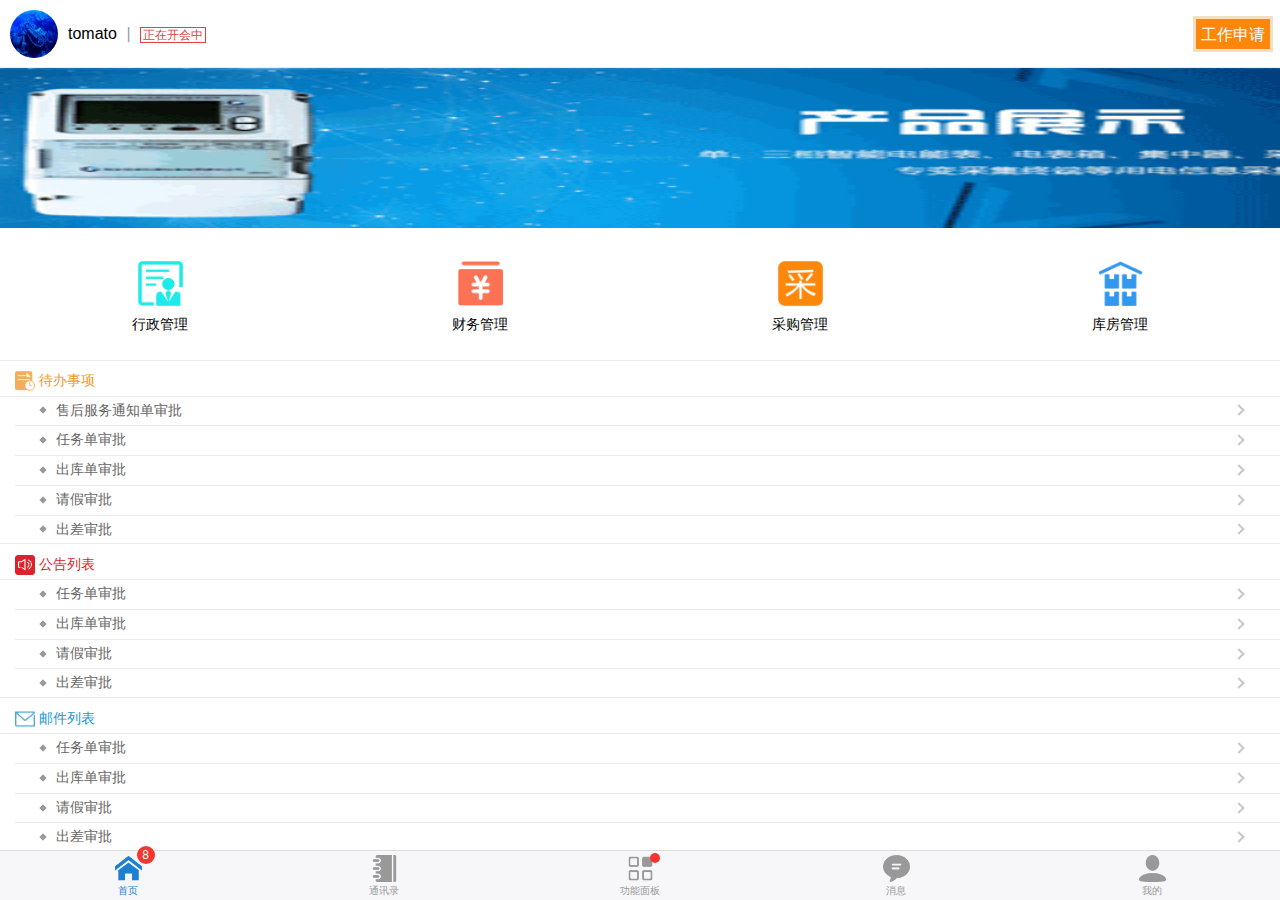
<file: index.html>
<!DOCTYPE html>
<html>
<head>
	<title></title>
  <meta charset="utf-8">
	<meta name="viewport" content="width=device-width,initial-scale=1,user-scalable=0">
	<link rel="stylesheet" type="text/css" href="css/weui.css">
	<link rel="stylesheet" type="text/css" href="css/jquery-weui.css">
  <link rel="stylesheet" type="text/css" href="css/index.css">

</head>
<body ontouchstart="">
     <div class="weui-tab">
     <!-- 首页开始 -->
        <div class="weui-tab__bd">
           <div id="tab1" class="weui-tab__bd-item weui-tab__bd-item--active">
                <div class="page">
                   <div class="page__hd">
                      <div class="head_portrait_box head_box_spacing">
                          <a href="">
                            <img src="img/swiper-1.jpg">
                          </a>
                          <div class="name_job_box">
                             <span class="name left_right_spacing">tomato</span>
                             <span class="divider1">|</span>
                            
                             <span class="working_condition">正在开会中</span>
                          </div>
                        
                            <div class="work_application">
                              <a href="customer_service_application.html" >工作申请</a>
                            </div>
                       
                      </div>

                   </div>
                   <div class="page__bd">
                        <!-- 首页轮播图开始 -->
                        <div class="swiper-container" data-space-between='10' data-pagination='.swiper-pagination' data-autoplay="1000">
                            <div class="swiper-wrapper">
                                <a href="javescript:avoid;" class="swiper-slide">
                                    <img src="img/llbanner1.png" width="100%" height="160px">
                                </a>
                                <a href="javescript:avoid;"  class="swiper-slide">
                                    <img src="img/swiper-2.jpg" width="100%" height="160px">
                                </a>
                                <a href="javescript:avoid;"  class="swiper-slide">
                                    <img src="img/swiper-3.jpg" width="100%" height="160px">
                                </a>
                                <a href="javescript:avoid;"  class="swiper-slide">
                                    <img src="img/swiper-1.jpg" width="100%" height="160px">
                                </a>
                            </div>
                       </div>
                       <!-- 首页轮播图结束 -->
                       <!-- 功能列表开始 -->
                       <div class="function_list">
                         <a href="javescript:avoid">
                            <div class="list_icon">
                               <img src="img/icon_administration.png">
                            </div>
                            <p class="list_lable">行政管理</p>
                         </a>
                          <a href="javescript:avoid">
                            <div class="list_icon">
                              <img src="img/icon_finance.png">
                            </div>
                            <p class="list_lable">财务管理</p>

                         </a href="javescript:avoid">
                          <a>
                            <div class="list_icon">
                               <img src="img/icon_procurement.png">
                            </div>
                            <p class="list_lable">采购管理</p>
                         </a>
                          <a href="javescript:avoid(0)">
                            <div class="list_icon">
                              <img src="img/icon_warehouse.png">
                            </div>
                            <p class="list_lable">库房管理</p>
                         </a>
                       </div>
                       <!-- 功能列表结束 -->
                       <!-- 待办事项、公告列表、邮件列表开始 -->
                             
                       <div class="weui-cells__title title_lineHeight">
                           <div class="title_img_box">
                               <img src="img/icon_todo_tasks.png" >
                           </div>
                           <span class="todo_tasks">待办事项</span>
                       </div>
                       <div class="weui-cells">
                           <a class="weui-cell weui-cell_access corlor_fonts" href="sh_service_approve.html">
                               <div class="weui-cell__hd">
                                  <img src="img/icon_list_point.png">
                               </div>
                               <div class="weui-cell__bd">
                                  <p>售后服务通知单审批</p>
                               </div>
                                <div class="weui-cell__ft"></div>
                           </a>
                           <a class="weui-cell weui-cell_access corlor_fonts" href="javascript:;">
                               <div class="weui-cell__hd">
                                  <img src="img/icon_list_point.png">
                               </div>
                               <div class="weui-cell__bd">
                                  <p>任务单审批</p>
                               </div>
                                <div class="weui-cell__ft"></div>
                           </a>
                           <a class="weui-cell weui-cell_access corlor_fonts" href="javascript:;">
                               <div class="weui-cell__hd">
                                   <img src="img/icon_list_point.png">
                               </div>
                               <div class="weui-cell__bd">
                                  <p>出库单审批</p>
                               </div>
                               <div class="weui-cell__ft"></div>
                           </a>
                           <a class="weui-cell weui-cell_access corlor_fonts" href="javascript:;">
                               <div class="weui-cell__hd">
                                  <img src="img/icon_list_point.png">
                               </div>
                               <div class="weui-cell__bd">
                                  <p>请假审批</p>
                               </div>
                                <div class="weui-cell__ft"></div>
                           </a>
                           <a class="weui-cell weui-cell_access corlor_fonts" href="javascript:;">
                               <div class="weui-cell__hd">
                                   <img src="img/icon_list_point.png">
                               </div>
                               <div class="weui-cell__bd">
                                  <p>出差审批</p>
                               </div>
                               <div class="weui-cell__ft">
                               </div>
                           </a>
                       </div>

                       <!-- 公告列表 -->
                       <div class="weui-cells__title title_lineHeight">
                           <div class="title_img_box">
                               <img src="img/icon_notice.png" >
                           </div>
                           <span class="notices">公告列表</span>
                       </div>

                       <div class="weui-cells" >
                           <a class="weui-cell weui-cell_access corlor_fonts" href="javascript:;">
                               <div class="weui-cell__hd">
                                  <img src="img/icon_list_point.png">
                               </div>
                               <div class="weui-cell__bd">
                                  <p>任务单审批</p>
                               </div>
                                <div class="weui-cell__ft"></div>
                           </a>
                           <a class="weui-cell weui-cell_access corlor_fonts" href="javascript:;">
                               <div class="weui-cell__hd">
                                   <img src="img/icon_list_point.png">
                               </div>
                               <div class="weui-cell__bd">
                                  <p>出库单审批</p>
                               </div>
                                <div class="weui-cell__ft">
                                  
                                </div>
                           </a>
                           <a class="weui-cell weui-cell_access corlor_fonts" href="javascript:;">
                               <div class="weui-cell__hd">
                                  <img src="img/icon_list_point.png">
                               </div>
                               <div class="weui-cell__bd">
                                  <p>请假审批</p>
                               </div>
                                <div class="weui-cell__ft"></div>
                           </a>
                           <a class="weui-cell weui-cell_access corlor_fonts" href="javascript:;">
                               <div class="weui-cell__hd">
                                   <img src="img/icon_list_point.png">
                               </div>
                               <div class="weui-cell__bd">
                                  <p>出差审批</p>
                               </div>
                               <div class="weui-cell__ft">
                               </div>
                           </a>
                       </div>
                       <!--邮件列表 -->
                       <div class="weui-cells__title title_lineHeight">
                           <div class="title_img_box">
                               <img src="img/icon_email.png" >
                           </div>
                           <span class="email">邮件列表</span>
                       </div>

                       <div class="weui-cells" >
                           <a class="weui-cell weui-cell_access corlor_fonts" href="javascript:;">
                               <div class="weui-cell__hd">
                                  <img src="img/icon_list_point.png">
                               </div>
                               <div class="weui-cell__bd">
                                  <p>任务单审批</p>
                               </div>
                                <div class="weui-cell__ft"></div>
                           </a>
                           <a class="weui-cell weui-cell_access corlor_fonts" href="javascript:;">
                               <div class="weui-cell__hd">
                                   <img src="img/icon_list_point.png">
                               </div>
                               <div class="weui-cell__bd">
                                  <p>出库单审批</p>
                               </div>
                                <div class="weui-cell__ft">
                                  
                                </div>
                           </a>
                           <a class="weui-cell weui-cell_access corlor_fonts" href="javascript:;">
                               <div class="weui-cell__hd">
                                  <img src="img/icon_list_point.png">
                               </div>
                               <div class="weui-cell__bd">
                                  <p>请假审批</p>
                               </div>
                                <div class="weui-cell__ft"></div>
                           </a>
                           <a class="weui-cell weui-cell_access corlor_fonts" href="javascript:;">
                               <div class="weui-cell__hd">
                                   <img src="img/icon_list_point.png">
                               </div>
                               <div class="weui-cell__bd">
                                  <p>出差审批</p>
                               </div>
                               <div class="weui-cell__ft">
                               </div>
                           </a>
                       </div>
                      <!-- 待办事项、公告列表、邮件列表结束 -->     
                   </div>
                   <div class="page__ft">底部</div>
                </div>
           </div>
            <!-- 首页结束 -->
            <!-- 通讯录页开始 -->
           <div id="tab2" class="weui-tab__bd-item">
             <div class="page__hd">
                <!-- 搜素框子 -->
                <div class="weui-search-bar" >
                      <form class="weui-search-bar__form">
                         <!-- 最开始隐藏的状态 weui-search-bar__label被点击时显示-->
                            <div class="weui-search-bar__box">
                                  <i class="weui-icon-search"></i>
                                  <input type="search" class="weui-search-bar__input" id="searchInput" placeholder="搜索" required="">
                                  <a href="javascript:" class="weui-icon-clear" id="searchClear"></a>
                            </div>
                            <!-- 最开始显示的状态 weui-search-bar__label被点击时隐藏-->
                            <label class="weui-search-bar__label" id="searchText">
                                  <i class="weui-icon-search"></i>
                                  <span>搜索</span>
                            </label>
                      </form>
                  <a href="javascript:" class="weui-search-bar__cancel-btn" id="searchCancel">取消</a>
               </div>
             </div>
             <div class="page__bd">
               
             </div>
             <div class="page__ft">
               
             </div>
           </div>
            <!-- 通讯录页结束 -->
            <!-- 功能面板页开始 -->
           <div id="tab3" class="weui-tab__bd-item">
             <div class="weui-panel weui-panel_access">
               <div class="weui-panel__hd">客服中心</div>
               <div class="weui-panel__bd">
                     <div class="weui-grids">
                          <a href="javescript:avoid(0);" class="weui-grid  js-grid">
                            <div class="weui-grid__icon">
                              <img src="img/icon_after_service.png">
                            </div>
                            <p class="weui-grid__label">
                              售后服务申请
                            </p>
                          </a>
                          <a href="javescript:avoid(0);" class="weui-grid  js-grid">
                            <div class="weui-grid__icon">
                              <img src="img/icon_nav_article.png">
                            </div>
                            <p class="weui-grid__label">
                              article
                            </p>
                          </a>
                          <a href="javescript:avoid(0);" class="weui-grid  js-grid">
                            <div class="weui-grid__icon">
                              <img src="img/icon_nav_dialog.png">
                            </div>
                            <p class="weui-grid__label">
                              dialog
                            </p>
                          </a>
                          <a href="javescript:avoid(0);" class="weui-grid  js-grid">
                            <div class="weui-grid__icon">
                              <img src="img/icon_nav_cell.png">
                            </div>
                            <p class="weui-grid__label">
                              cell
                            </p>
                          </a>
                          <a href="javescript:avoid(0);" class="weui-grid  js-grid">
                            <div class="weui-grid__icon">
                              <img src="img/icon_nav_city.png">
                            </div>
                            <p class="weui-grid__label">
                              city
                            </p>
                          </a>
                          <a href="javescript:avoid(0);" class="weui-grid  js-grid">
                            <div class="weui-grid__icon">
                              <img src="img/icon_nav_msg.png">
                            </div>
                            <p class="weui-grid__label">
                              msg
                            </p>
                          </a>
                        </div>  
                
                  
               </div>

                <div class="weui-panel__hd">人事管理</div>
                   <div class="weui-panel__bd">
                        <div class="weui-grids">
                              <a href="javescript:avoid(0);" class="weui-grid  js-grid">
                                <div class="weui-grid__icon">
                                  <img src="img/icon_nav_button.png">
                                </div>
                                <p class="weui-grid__label">
                                  button
                                </p>
                              </a>
                              <a href="javescript:avoid(0);" class="weui-grid  js-grid">
                                <div class="weui-grid__icon">
                                  <img src="img/icon_nav_article.png">
                                </div>
                                <p class="weui-grid__label">
                                  article
                                </p>
                              </a>
                              <a href="javescript:avoid(0);" class="weui-grid  js-grid">
                                <div class="weui-grid__icon">
                                  <img src="img/icon_nav_dialog.png">
                                </div>
                                <p class="weui-grid__label">
                                  dialog
                                </p>
                              </a>
                              <a href="javescript:avoid(0);" class="weui-grid  js-grid">
                                <div class="weui-grid__icon">
                                  <img src="img/icon_nav_cell.png">
                                </div>
                                <p class="weui-grid__label">
                                  cell
                                </p>
                              </a>
                              <a href="javescript:avoid(0);" class="weui-grid  js-grid">
                                <div class="weui-grid__icon">
                                  <img src="img/icon_nav_city.png">
                                </div>
                                <p class="weui-grid__label">
                                  city
                                </p>
                              </a>
                              <a href="javescript:avoid(0);" class="weui-grid  js-grid">
                                <div class="weui-grid__icon">
                                  <img src="img/icon_nav_msg.png">
                                </div>
                                <p class="weui-grid__label">
                                  msg
                                </p>
                              </a>
                      </div>  
                   </div>
               <div class="weui-panel__ft">    
              </div>
             </div>
           </div>

            <!-- 功能面板页结束 -->

            <!-- 消息页开始 -->
           <div id="tab4" class="weui-tab__bd-item">
             页面四
           </div>
             <!-- 消息页结束 -->
              <!-- 我的开始-->
            <div id="tab5" class="weui-tab__bd-item">
              <div class="page__hd">
                 <div class="">
                     <div class="logo_hd">西安亮丽</div>
                     <div class="logo_bd">
                          <!-- 头像及二维码名字开始 -->
                          <a href="javascript:void(0); " class="logo_box">
                              <div class="logo_img_box"> 
                                   <img class="" src="img/swiper-1.jpg">
                               </div>
                               <div class="person_msg"> 
                                   <h4 class="logo_name_code_box">
                                        <span class="person_name">
                                          tomato 
                                        </span>
                                        <span class="QR_code">
                                          <img src="img/icon_QR_code.png">
                                        </span>
                                   </h4>
                                   <p class="logo_msg">
                                     很长都很长的内容 
                                   </p>
                               </div>
                          </a> 
                           <!-- 头像及二维码名字结束 -->
                          <div class="weui-cells">
                             <a class="weui-cell weui-cell_access" href="javascript:;">
                                 <div class="weui-cell__hd">
                                    <img src="img/icon_wallet.png " width="20">
                                 </div>
                                 <div class="weui-cell__bd weui_p">
                                    <p>钱包</p>
                                 </div>
                                  <div class="weui-cell__ft"></div>
                             </a>
                         </div>

                          <div class="weui-cells">
                             <a class="weui-cell weui-cell_access" href="javascript:;">
                                 <div class="weui-cell__hd">
                                    <img src="img/icon_nav_cell.png " width="20">
                                 </div>
                                 <div class="weui-cell__bd weui_p">
                                    <p>cell跳转</p>
                                 </div>
                                  <div class="weui-cell__ft"></div>
                             </a>
                             <a class="weui-cell weui-cell_access" href="javascript:;">
                                 <div class="weui-cell__hd">
                                    <img src="img/icon_nav_cell.png " width="20">
                                 </div>
                                 <div class="weui-cell__bd weui_p">
                                    <p>cell跳转</p>
                                 </div>
                                  <div class="weui-cell__ft"></div>
                             </a>
                             <a class="weui-cell weui-cell_access" href="javascript:;">
                                 <div class="weui-cell__hd">
                                    <img src="img/icon_nav_cell.png " width="20">
                                 </div>
                                 <div class="weui-cell__bd weui_p">
                                    <p>cell跳转</p>
                                 </div>
                                  <div class="weui-cell__ft"></div>
                             </a>
                             <a class="weui-cell weui-cell_access" href="javascript:;">
                                 <div class="weui-cell__hd">
                                    <img src="img/icon_nav_cell.png " width="20">
                                 </div>
                                 <div class="weui-cell__bd weui_p">
                                    <p>cell跳转</p>
                                 </div>
                                  <div class="weui-cell__ft"></div>
                             </a>
                         </div>

                         <div class="weui-cells">
                             <a class="weui-cell weui-cell_access" href="javascript:;">
                                 <div class="weui-cell__hd">
                                    <img src="img/icon_set.png " width="20">
                                 </div>
                                 <div class="weui-cell__bd weui_p">
                                    <p>设置</p>
                                 </div>
                                  <div class="weui-cell__ft"></div>
                             </a>
                         </div>




                     </div>
                   
                 </div>
              </div>
              <div class="page__bd"></div>         
              <div class="page__ft"></div>         
            </div>
           <!-- 我的结束-->
        </div>

        <div class="weui-tabbar">
            <a href="#tab1" class="weui-tabbar__item weui-bar__item--on active1">
               
                <div class="weui-tabbar__icon" style="position: relative;">
                 <span class="weui-badge" style="position: absolute;top: -9px;right:-13px;">8</span>
                  <img src="img/icon_nav_home_active.png" alt="">
                </div>
                <p class="weui-tabbar__label">首页</p>
            </a>
             <a href="#tab2" class="weui-tabbar__item active2">
                <div class="weui-tabbar__icon">
                  <img src="img/icon_nav_address.png" alt="">
                </div>
                <p class="weui-tabbar__label">通讯录</p>
            </a>
             <a href="#tab3" class="weui-tabbar__item active3">
                <div class="weui-tabbar__icon" style="position: relative;">
                  <img src="img/icon_nav_function.png" alt="">
                  <span class="weui-badge weui-badge_dot" style="position: absolute;top: -2px;right: -6px;"></span>
                </div>
                <p class="weui-tabbar__label">功能面板</p>
            </a>
             <a href="#tab4" class="weui-tabbar__item active4">
                <div class="weui-tabbar__icon">
                  <img src="img/icon_nav_message.png" alt="">
                </div>
                <p class="weui-tabbar__label">消息</p>
            </a>
             <a href="#tab5" class="weui-tabbar__item active5">
                <div class="weui-tabbar__icon">
                  <img src="img/icon_nav_me.png" alt="">
                </div>
                <p class="weui-tabbar__label">我的</p>
            </a>
        </div>
     </div>
   <script type="text/javascript" src="js/jquery-2.1.4.js"></script>
   <script type="text/javascript" src="js/jquery-weui.js"></script>  
   <script type="text/javascript" src="js/index.js"></script>
   <!--轮播插件 -->
   <script type="text/javascript" src="js/plugn-js/swiper.jquery.js"></script>
   <script type="text/javascript" src="js/plugn-js/swiper-wrap.js"></script>
   <!--轮播插件 -->
   
</body>
</html>
</file>
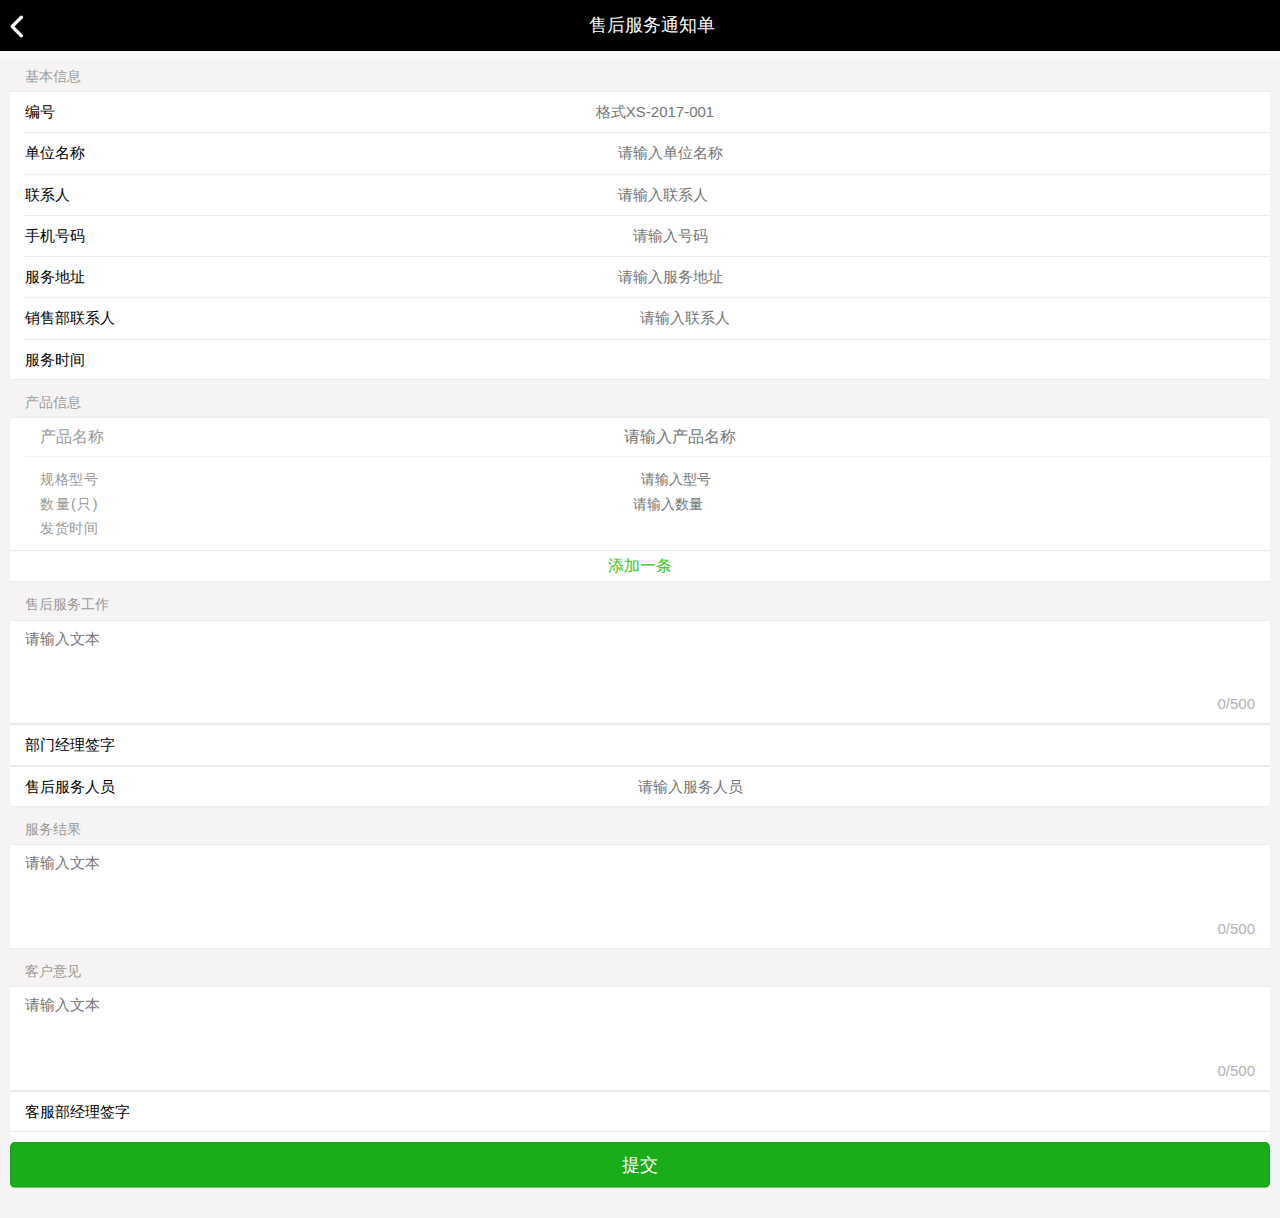
<file: customer_service_application.html>
<!DOCTYPE html>
<html>
<head>
	<title></title>
	<meta charset="utf-8">
	<meta name="viewport" content="width=device-width,initial-scale=1,user-scalable=0">
	<link rel="stylesheet" type="text/css" href="css/weui.css">
	<link rel="stylesheet" type="text/css" href="css/jquery-weui.css">
    <link rel="stylesheet" type="text/css" href="css/customer_service_application.css">
</head>
<body ontouchstart="">
<!-- 在pc端才显示的头部 -->
    <div class="fixed_hd" style="display: none">
	    <a href="index.html">
	       <img src="img/icon_back.png">
	    </a>
	    <span class="flxed_title">售后服务通知单</span>
        
    </div> 
    <!-- 在微信端的头部-->
    <div class="page_hd page_spacing">
    	售后服务通知单
    </div>
    <div class="page">
	     <div class="page_hd"></div>
	     <iframe id="id_iframe" name="nm_iframe" style="display:none;"></iframe>  
	     <div class="page_bd page_spacing" >
	        <form action="" method="post" class="fw_form" target="nm_iframe">
	     	 <div class="weui-cells__title" style="margin-top:-1.23em;padding-top: 5px;">基本信息</div>
		     <div class="weui-cells weui-cells_from">
			      <div class="weui-cell">
			             <div class="weui-cell__hd ">
			                 <label class="weui-label">编号</label>
			             </div>
			             <div class="weui-cell__bd">
			                <input class="weui-input bh_name" type="text"  placeholder="格式XS-2017-001">
			             </div>
			     </div>
		         <div class="weui-cell">
		             <div class="weui-cell__hd ">
		                 <label class="weui-label">单位名称</label>
		             </div>
		             <div class="weui-cell__bd">
		                <input class="weui-input dw_name" type="text"  placeholder="请输入单位名称">
		             </div>
		         </div>
		     
		         <div class="weui-cell weui-cells_from">
		             <div class="weui-cell__hd">
		                 <label class="weui-label">联系人</label>
		             </div>
		            <div class="weui-cell__bd">
		                <input class="weui-input link_man" type="text"  placeholder="请输入联系人">
		             </div>
		          </div>
		          <div class="weui-cell weui-cells_from">
		             <div class="weui-cell__hd">
		                 <label class="weui-label">手机号码</label>
		             </div>
		             <div class="weui-cell__bd">
		                <input class="weui-input phone_number" type="number" pattern="[0-9]*" placeholder="请输入号码">
		             </div>
		          </div>
		           <div class="weui-cell">
		             <div class="weui-cell__hd ">
		                 <label class="weui-label">服务地址</label>
		             </div>
		             <div class="weui-cell__bd">
		                <input class="weui-input fw_address" type="text"  placeholder="请输入服务地址">
		             </div>
		         </div>
		          <div class="weui-cell">
		             <div class="weui-cell__hd ">
		                 <label class="weui-label">销售部联系人</label>
		             </div>
		             <div class="weui-cell__bd">
		                <input class="weui-input" type="text"  placeholder="请输入联系人">
		             </div>
		         </div>
		         <div class="weui-cell">
		             <div class="weui-cell__hd">
		                <label for="time" class="weui-label">服务时间</label>
		             </div>
			        <div class="weui-cell__bd">
			            <input class="weui-input" id="time" type="text" >
			        </div>
		         </div>     
		     </div>



<!-- 产品信息开始 -->
             <div class="weui-cells__title">产品信息 </div>
             <div class="product-form-preview">
                <div class="pruduct_box">
			        <div class="product_hd">
			            <label class="weui-form-preview__label">产品名称</label>
			            <input type="text" name="" class="product_ipt"  placeholder="请输入产品名称">

			        </div>
			        <div class="product_bd">
			            <div class="product_item">
			                <label class="product_label">规格型号</label>
			                 <input type="text" name="" class="product_ipt" placeholder="请输入型号">
			            </div>
			            <div class="product_item">
			                <label class="product_label">数量(只)</label>
			                 <input type="number" name="" class="product_ipt" placeholder="请输入数量">
			            </div>
			           <div class="product_item">
			                <label for="time" class="product_label">发货时间</label>
		                    <input class="weui-input" id="time2" type="text" >
					       
			            </div>
			        </div>
		        </div>
		        <div class="product_ft">
		            <button type="button"  class="product_btn weui-form-preview__btn_primary more_btn" href="javascript:">添加一条</button>
		        </div>
		    </div>
<!-- 产品信息结束 -->
<!-- 售后服务开始 -->
            <div class="weui-cells__title">售后服务工作</div>
		    <div class="weui-cells weui-cells_form">
		          <div class="weui-cell">
		            <div class="weui-cell__bd">
		              <textarea maxlength="500" class="weui-textarea count_textarea sh_work" placeholder="请输入文本" rows="3" ></textarea>
		              <div class="weui-textarea-counter"><span class="counter">0</span>/500</div>
		            </div>
		          </div>
		    </div>
		    <div class="weui-cells weui-cells_form" style="margin-top: 0">
		        <div class="weui-cell">
		             <div class="weui-cell__hd ">
		                 <label class="weui-label">部门经理签字</label>
		             </div>
		             <div class="weui-cell__bd">
		                <input style="text-align: center;" class="weui-input" type="text" disabled="">
		             </div>
		        </div>
		    </div>

		    <div class="weui-cells weui-cells_form" style="margin-top: 0">
		          <div class="weui-cell">
		              <div class="weui-cell__hd ">
		                 <label class="weui-label">售后服务人员</label>
		             </div>
		             <div class="weui-cell__bd">
		                <input style="padding-left: 5px;text-align: center;" class="weui-input" type="text"  placeholder="请输入服务人员">
		             </div>
		          </div>
		    </div>

		    <div class="weui-cells__title">服务结果</div>
		    <div class="weui-cells weui-cells_form">
		          <div class="weui-cell">
		            <div class="weui-cell__bd">
		              <textarea maxlength="500" class="weui-textarea count_textarea service_output" placeholder="请输入文本" rows="3"></textarea>
		              <div class="weui-textarea-counter"><span class="counter">0</span>/500</div>
		            </div>
		          </div>
		    </div>
		     <div class="weui-cells__title">客户意见</div>
		    <div class="weui-cells weui-cells_form">
		          <div class="weui-cell">
		            <div class="weui-cell__bd">
		              <textarea maxlength="500" class="weui-textarea count_textarea" placeholder="请输入文本" rows="3"></textarea>
		              <div class="weui-textarea-counter"><span class="counter">0</span>/500</div>
		            </div>
		          </div>
		    </div>

		     <div class="weui-cells weui-cells_form " style="margin-top: 0">
		        <div class="weui-cell custor_line">
		             <div class="weui-cell__hd ">
		                 <label class="weui-label" >客服部经理签字</label>
		             </div>
		             <div class="weui-cell__bd">
		                <input style="text-align: center;" class="weui-input" type="text" disabled="">
		             </div>
		        </div>
		        <button id="osubmit" type="submit" style="position: absolute;z-index: -1"></button>
		        <button for="osubmit" class="weui-btn weui-btn_primary submit_btn" style="margin-top: 10px">提交</button> 
		    </div>
           </form> 
            
	     </div>
	     <div class="page_ft" style="height: 30px"></div>
    </div>










    <script type="text/javascript" src="js/jquery-2.1.4.js"></script>
    <script type="text/javascript" src="js/jquery-weui.js"></script>
     <!-- ios300毫秒延迟 -->
    <script type="text/javascript" src="js/plugn-js/fastclick.js"></script>
    <script type="text/javascript" src="js/customer_service_applicaton.js"></script>
    <!-- 浏览器判断js -->
    <script type="text/javascript" src="js/plugn-js/browser_judgment.js"></script>

  
    <script>
    /*如果是pc端显示flexd的头部*/
        var now_browser=who_browser(); 
       if (now_browser=="pc") {
          $(".fixed_hd").css("display","block")
       }
    /*解决ios下300毫秒延迟*/  
       $(function() {
          FastClick.attach(document.body);
        });
     </script>

</body>
</html>
</file>
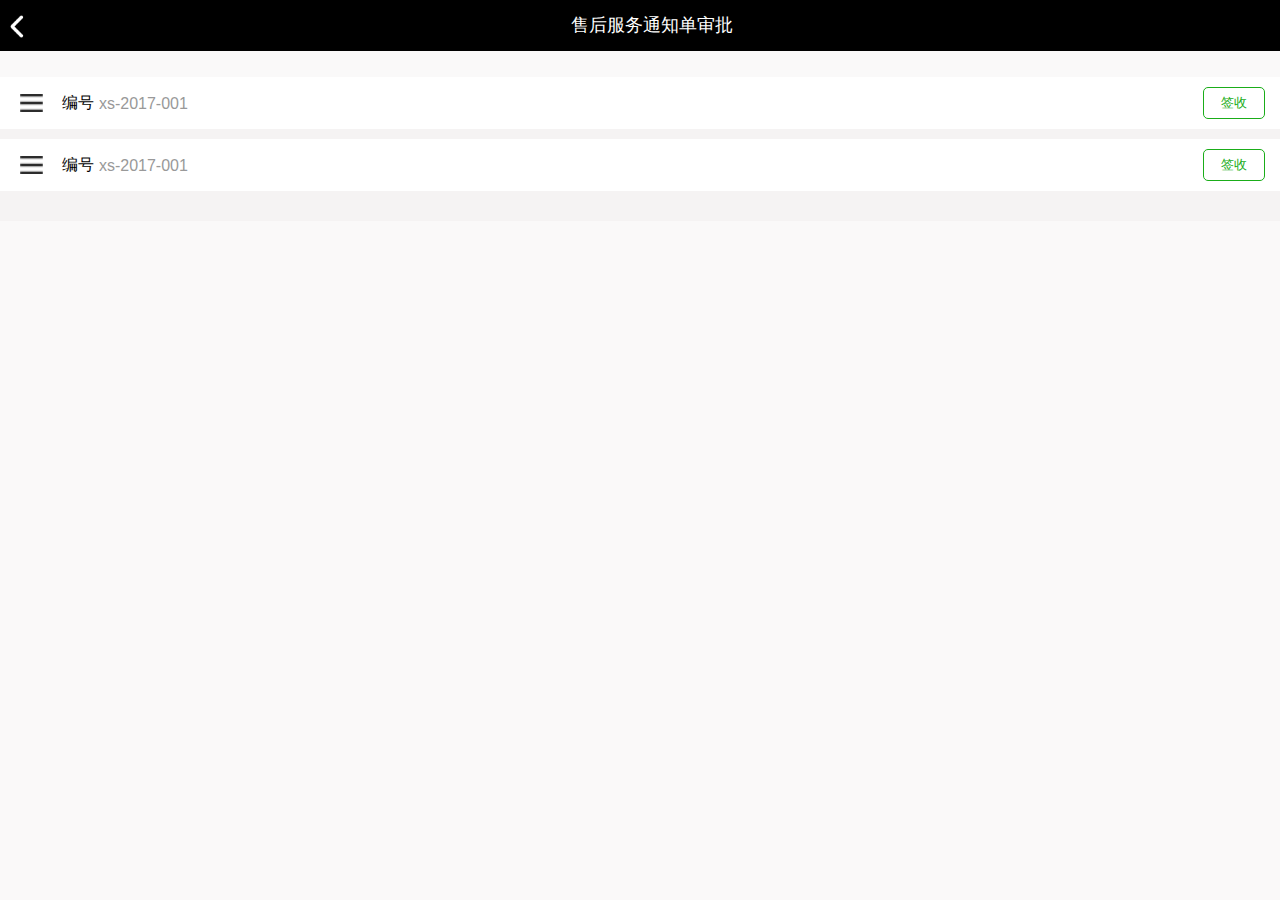
<file: sh_service_approve.html>
<!DOCTYPE html>
<html>
<head>
	<title></title>
	<meta charset="utf-8">
	<meta name="viewport" content="width=device-width,initial-scale=1,user-scalable=0">
	<link rel="stylesheet" type="text/css" href="css/weui.css">
	<link rel="stylesheet" type="text/css" href="css/jquery-weui.css">
    <link rel="stylesheet" type="text/css" href="css/sh_services_approve.css">
</head>
<body ontouchstart="">
<!-- 在pc端才显示的头部 -->
    <div class="fixed_hd" style="display: none">
	    <a href="index.html">
	       <img src="img/icon_back.png">
	    </a>
	    <span class="flxed_title">售后服务通知单审批</span>
        
    </div> 
    
    <div class="page">
       <!-- 在微信端的头部-->
	     <div class="page_hd page_spacing">
	    	售后服务通知单审批
	     </div>
	     <div class="page_bd ">      
	       	 <div class="apr_item">
	       	 	<div class="apr_item_title">
	       	 	  <div class="apr_img_bh_box">
	       	 	       <img class="nav_button" src="img/icon_nav.png">
		       	 	   <p class="bh_box">
			       	 	   编号
			       	 	   <input class="bh_box_input" type="text" name="" disabled="" value="xs-2017-001">
		       	 	   </p>
	       	 	   </div>
	       	 	   <input  type="button" name="" value="签收" class="weui-btn weui-btn_mini weui-btn_plain-primary qs_btn">
	       	 	</div>
	       	 	<div class="apr_item_measge" style="display: none">
	       	 		<div class="weui-cell">
			             <div class="weui-cell__hd ">
			                 <label class="weui-label">单位名称</label>
			             </div>
			             <div class="weui-cell__bd">
			                <input class="weui-input " type="text" disabled="">
			             </div>
				     </div>
			         <div class="weui-cell">
			             <div class="weui-cell__hd ">
			                 <label class="weui-label">联系人</label>
			             </div>
			             <div class="weui-cell__bd">
			                <input class="weui-input " type="text"  disabled="">
			             </div>
			         </div>
			     
			         <div class="weui-cell weui-cells_from">
			             <div class="weui-cell__hd">
			                 <label class="weui-label">服务地址</label>
			             </div>
			            <div class="weui-cell__bd">
			                <input class="weui-input " type="text"  disabled="">
			             </div>
		            </div>

		             <div class="weui-cell weui-cells_from">
			             <div class="weui-cell__hd">
			                 <label class="weui-label">电话</label>
			             </div>
			            <div class="weui-cell__bd">
			               <input class="weui-input " type="text"  disabled="">
			             </div>
		            </div>

		             <div class="weui-cell weui-cells_from">
			             <div class="weui-cell__hd">
			                 <label class="weui-label">销售部联系人</label>
			             </div>
			            <div class="weui-cell__bd">
			                <input class="weui-input " type="text"  disabled="">
			             </div>
		            </div>
		            <div class="weui-cell weui-cells_from">
			             <div class="weui-cell__hd">
			                 <label class="weui-label">服务时间</label>
			             </div>
			            <div class="weui-cell__bd">
			                <input class="weui-input " type="text"  disabled="">
			             </div>
		            </div>
                    
                    <div class="weui-cell weui-cells_from">
			             <div class="weui-cell__hd">
			                 <label class="weui-label">售后服务人员</label>
			             </div>
			            <div class="weui-cell__bd">
			                <input class="weui-input " type="text"  disabled="">
			             </div>
		            </div>

		            <div class="weui-cell weui-cells_from">
		                <div class="weui-cell__hd">
			                 <label class="weui-label">工作内容</label>
			             </div>
			            <div class="weui-cell__bd">
			              <textarea  class="weui-textarea count_textarea " disabled=""  rows="3" ></textarea>
			            </div>
				    </div>
			  
		            <div class="weui-cell weui-cells_from">
		                <div class="weui-cell__hd">
			                 <label class="weui-label">服务结果</label>
			             </div>
			            <div class="weui-cell__bd">
			              <textarea  class="weui-textarea count_textarea " disabled=""  rows="3" ></textarea>
			            </div>
				    </div>

				    <div class="weui-cell weui-cells_from">
		                <div class="weui-cell__hd">
			                 <label class="weui-label">服务意见</label>
			             </div>
			            <div class="weui-cell__bd">
			              <textarea  class="weui-textarea count_textarea " disabled=""  rows="3" ></textarea>
			            </div>
				    </div>
	       	 	</div>
	       	 </div>
             






              <div class="apr_item">
	       	 	<div class="apr_item_title">
	       	 	  <div class="apr_img_bh_box">
	       	 	       <img class="nav_button" src="img/icon_nav.png">
		       	 	   <p class="bh_box">
			       	 	   编号
			       	 	   <input class="bh_box_input" type="text" name="" disabled="" value="xs-2017-001">
		       	 	   </p>
	       	 	   </div>
	       	 	   <input  type="button" name="" value="签收" class="weui-btn weui-btn_mini weui-btn_plain-primary qs_btn">
	       	 	</div>
	       	 	<div class="apr_item_measge" style="display: none">
	       	 		<div class="weui-cell">
			             <div class="weui-cell__hd ">
			                 <label class="weui-label">单位名称</label>
			             </div>
			             <div class="weui-cell__bd">
			                <input class="weui-input " type="text" disabled="">
			             </div>
				     </div>
			         <div class="weui-cell">
			             <div class="weui-cell__hd ">
			                 <label class="weui-label">联系人</label>
			             </div>
			             <div class="weui-cell__bd">
			                <input class="weui-input " type="text"  disabled="">
			             </div>
			         </div>
			     
			         <div class="weui-cell weui-cells_from">
			             <div class="weui-cell__hd">
			                 <label class="weui-label">服务地址</label>
			             </div>
			            <div class="weui-cell__bd">
			                <input class="weui-input " type="text"  disabled="">
			             </div>
		            </div>

		             <div class="weui-cell weui-cells_from">
			             <div class="weui-cell__hd">
			                 <label class="weui-label">电话</label>
			             </div>
			            <div class="weui-cell__bd">
			               <input class="weui-input " type="text"  disabled="">
			             </div>
		            </div>

		             <div class="weui-cell weui-cells_from">
			             <div class="weui-cell__hd">
			                 <label class="weui-label">销售部联系人</label>
			             </div>
			            <div class="weui-cell__bd">
			                <input class="weui-input " type="text"  disabled="">
			             </div>
		            </div>
		            <div class="weui-cell weui-cells_from">
			             <div class="weui-cell__hd">
			                 <label class="weui-label">服务时间</label>
			             </div>
			            <div class="weui-cell__bd">
			                <input class="weui-input " type="text"  disabled="">
			             </div>
		            </div>
                    
                    <div class="weui-cell weui-cells_from">
			             <div class="weui-cell__hd">
			                 <label class="weui-label">售后服务人员</label>
			             </div>
			            <div class="weui-cell__bd">
			                <input class="weui-input " type="text"  disabled="">
			             </div>
		            </div>

		            <div class="weui-cell weui-cells_from">
		                <div class="weui-cell__hd">
			                 <label class="weui-label">工作内容</label>
			             </div>
			            <div class="weui-cell__bd">
			              <textarea  class="weui-textarea count_textarea " disabled=""  rows="3" ></textarea>
			            </div>
				    </div>
			  
		            <div class="weui-cell weui-cells_from">
		                <div class="weui-cell__hd">
			                 <label class="weui-label">服务结果</label>
			             </div>
			            <div class="weui-cell__bd">
			              <textarea  class="weui-textarea count_textarea " disabled=""  rows="3" ></textarea>
			            </div>
				    </div>

				    <div class="weui-cell weui-cells_from">
		                <div class="weui-cell__hd">
			                 <label class="weui-label">服务意见</label>
			             </div>
			            <div class="weui-cell__bd">
			              <textarea  class="weui-textarea count_textarea " disabled=""  rows="3" ></textarea>
			            </div>
				    </div>
	       	 	</div>
	       	 </div>











          </div>
        <div class="page_ft" style="height: 30px"></div>

	</div>
	    










    <script type="text/javascript" src="js/jquery-2.1.4.js"></script>
    <script type="text/javascript" src="js/jquery-weui.js"></script>
     <!-- ios300毫秒延迟 -->
    <script type="text/javascript" src="js/plugn-js/fastclick.js"></script>
    <script type="text/javascript" src="js/sh_services_approve.js"></script>
    <!-- 浏览器判断js -->
    <script type="text/javascript" src="js/plugn-js/browser_judgment.js"></script>

  
    <script>
    /*如果是pc端显示flexd的头部*/
        var now_browser=who_browser(); 
       if (now_browser=="pc") {
          $(".fixed_hd").css("display","block")
       }
    /*解决ios下300毫秒延迟*/  
       $(function() {
          FastClick.attach(document.body);
        });
     </script>

</body>
</html>
</file>
<file: css/index.css>
body, html {height: 100%;
             -webkit-tap-highlight-color: transparent;
              }

.page__ft {
    padding-top: 40px;
    padding-bottom: 10px;
    text-align: center;
}
/*首页头部开始*/
.head_portrait_box {position: relative;
                    display: -webkit-box;
                    display: -webkit-flex;
                    display: flex;
                    align-items:center;
}
/*头像盒子后面的超细横线*/
.head_portrait_box:after {
    content: " ";
    position: absolute;
    left: 0;
    bottom: 0;
    right: 0;
    height: 1px;
    border-bottom: 1px solid #D9D9D9;
    color: #D9D9D9;
    -webkit-transform-origin: 0 100%;
    transform-origin: 0 100%;
    -webkit-transform: scaleY(0.5);
    transform: scaleY(0.5);
}
.head_portrait_box a{display: inline-block;
                     width: 48px;
                     height: 48px;
                     border-radius:50%;
                     overflow: hidden;
                     vertical-align: middle;

}
.head_portrait_box a img{width:100%;
                         height: 100%;
}
.head_box_spacing{padding:10px 10px;}
.name_job_box{-webkit-box-flex: 1;
              -webkit-flex: 1;
              flex:1;
}
.left_right_spacing{ padding: 0 5px 0px 10px;display:inline-block;}
.divider1{color:#999999;    padding-right: 5px;}

.name_job_box{position: relative;
}

/*工作状态*/

.working_condition{border: 1px solid ;
                   font-size: 12px;
                   color:#e14040;
                  /* position: absolute;
                   top: 21px;
                   left: 7px;*/
                   padding: 0 2px;
}
/*工作申请*/

.work_application{padding: 2px 5px;
	              background-color:#fd870b; 
	              color:#fff;
                  box-shadow:0px 0px 0px 3px #f3e0c3;;
}
.work_application a{width: 100%;
                    height: 100%;
                    border-radius: none;
                    overflow: visible;
                    color:#fff;

}

/*首页头部结束*/

/*首页body开始*/
.function_list{display: -webkit-box;
               display: -webkit-flex;
               display: flex;
               position: relative;
}
.function_list:after {
    content: " ";
    position: absolute;
    left: 0;
    bottom: 0;
    right: 0;
    height: 1px;
    border-bottom: 1px solid #D9D9D9;
    color: #D9D9D9;
    -webkit-transform-origin: 0 100%;
    transform-origin: 0 100%;
    -webkit-transform: scaleY(0.5);
    transform: scaleY(0.5);
}
.function_list a{ display: block;
	             -webkit-box-flex: 1;
                  -webkit-flex: 1;
                   flex:1;
                   padding: 25px 0;
                   text-align: center;
 }
.function_list .list_icon{display: inline-block;
                          width: 45px;
                          height: 45px;
}
.list_icon img{width: 100%;
	           height: 100%
}
.list_lable{font-size: 14px;
            color: #000;
}
/*待办事项*/

.title_img_box{width: 20px;
               height: 20px;
               display:inline-block;
               vertical-align: middle;
}
.title_img_box img{width: 100%;
                   height: 100%;
}
.title_lineHeight{line-height: 0;
                
}
.corlor_fonts{padding: 5px 35px;
              font-size: 14px;
              color:#686464;;
}
.todo_tasks{color:#f29728;;}
/*公告列表*/
.notices{color:#db232a;}
.email{color:#1296db;}










/*第五页我的开始*/

.logo_hd{
    padding: 14px 15px 10px;
    color: #999999;
    font-size: 13px;
    position: relative;
}
a.logo_box {
     -webkit-tap-highlight-color: rgba(0, 0, 0, 0);
      color: inherit;
     display: -webkit-box;
    display: -webkit-flex;
    display: flex;
    -webkit-box-align: center;
    -webkit-align-items: center;
    align-items: center;
    position: relative;
    background-color: #fff;
}
.logo_box:active {
  background-color: #ECECEC;
}
.logo_box:before {
    top: 0;
    content: " ";
    position: absolute;
    left: 0;
  
    right: 0;
    height: 1px;
    border-top: 1px solid #e5e5e5;
    -webkit-transform-origin: 0 0;
    transform-origin: 0 0;
    -webkit-transform: scaleY(.5);
    transform: scaleY(.5);
}
.logo_box:after {
    content: " ";
    position: absolute;
    left: 0;
    bottom: 0;
    right: 0;
    height: 1px;
    border-bottom: 1px solid #D9D9D9;
    color: #D9D9D9;
    -webkit-transform-origin: 0 100%;
    transform-origin: 0 100%;
    -webkit-transform: scaleY(0.5);
    transform: scaleY(0.5);
}
.logo_img_box{margin-right: .8em;
    width: 60px;
    height: 60px;
    line-height: 60px;
    text-align: center;
    padding:10px;
    box-sizing: border-box;
}
.logo_img_box img{width: 100%;
                   height: 100%;
}
.person_msg{-webkit-box-flex: 1;
        -webkit-flex: 1;
        flex: 1;
        min-width: 0;
}
.logo_name_code_box{font-weight: 400;
                    font-size: 15px;
                    width: auto;
                    position: relative;
}
.person_name{display: inline-block;  
             width: 70%;
             overflow: hidden;
            text-overflow: ellipsis;
            white-space: nowrap;
            word-wrap: normal;
            word-wrap: break-word;
            word-break: break-all;

}
.logo_msg{
    color: #999999;
    font-size: 13px;
    line-height: 1.2;
    overflow: hidden;
    text-overflow: ellipsis;
    display: -webkit-box;
    -webkit-box-orient: vertical;
    -webkit-line-clamp: 2;
}
.QR_code{width: 18px;
          height: 18px;
         
          display: inline-block;
          position: absolute;
          right: 30px;
          top: 12px;
          
}
.QR_code img{width: 100%;
             height: 100%;
}

.QR_code:after {
    content: " ";
    display: inline-block;
    height: 6px;
    width: 6px;
    border-width: 2px 2px 0 0;
    border-color: #c8c8cd;
    border-style: solid;
    -webkit-transform: matrix(.71,.71,-.71,.71,0,0);
    transform: matrix(.71,.71,-.71,.71,0,0);
    position: relative;
    top: -2px;
    position: absolute;
    top: 35%;
   
    right:-13px;
}
.weui_p p{padding-left: 4px; 
          font-size: 15px;
}
</file>
<file: css/customer_service_application.css>
body,html{background-color:  rgba(205, 202, 202, 0.11);}
.page{margin-top: 3rem;}
.page_spacing{padding: 0 10px;}
.page_hd{position: absolute;
          top: 0;
          left: 0;
          right: 0;
          height: 2rem;
       
          font-size: 18px;
          text-align: center;
          line-height: 2rem;
          color:#999;
      
          
}
/*顶部固定*/
.fixed_hd{position: fixed;
          top: 0;
          left: 0;
          right: 0;
          height: 2rem;
          z-index: 2;
          font-size: 18px;
          text-align: center;
          line-height: 2rem;
          background-color: #000;
          color:#fff;}
.fixed_hd a{display: inline-block;
            width: 23px;
            height:23px;
            float: left;
            padding-left: 5px;
           
}
.fixed_hd a img{width: 100%;
                height: 100%;
                vertical-align: middle;
}
.fixed_hd .flxed_title{margin-left: -5px;}


.weui-cells {font-size: 15px;}
.weui-input{text-align: center;}
/*产品信息块儿*/
.product-form-preview{position: relative;
    background-color: #FFFFFF;}
.product-form-preview:before {
    content: " ";
    position: absolute;
    left: 0;
    top: 0;
    right: 0;
    height: 1px;
    border-top: 1px solid #D9D9D9;
    color: #D9D9D9;
    -webkit-transform-origin: 0 0;
    transform-origin: 0 0;
    -webkit-transform: scaleY(0.5);
    transform: scaleY(0.5);
}
.product-form-preview:after {
    content: " ";
    position: absolute;
    left: 0;
    bottom: 0;
    right: 0;
    height: 1px;
    border-bottom: 1px solid #D9D9D9;
    color: #D9D9D9;
    -webkit-transform-origin: 0 100%;
    transform-origin: 0 100%;
    -webkit-transform: scaleY(0.5);
    transform: scaleY(0.5);
}
.product_hd,.product_item{    position: relative;
    padding: 0 30px;
    text-align: right;
    line-height: 2.5em;
   
   
    display: -webkit-box;
    display: -webkit-flex;
    display: flex;
    -webkit-box-align: center;
    -webkit-align-items: center;
    align-items: center;}
.product_item{ line-height: 1em;
               padding: 2px 15px;
} 
.product_hd:after {
    content: " ";
    position: absolute;
    left: 0;
    bottom: 0;
    right: 0;
    height: 1px;
    border-bottom: 1px solid #e5e5e5;
    color: #e5e5e5;
    -webkit-transform-origin: 0 100%;
    transform-origin: 0 100%;
    -webkit-transform: scaleY(0.5);
    transform: scaleY(0.5);
    left: 15px;
}
.product_label{float: left;
    margin-right: 1em;
    min-width: 4em;
    color: #999999;
    text-align: justify;
    text-align-last: justify;}
.product_ipt{ 
    width: 100%;   
	border: 0;
    outline: 0;
    -webkit-appearance: none;
    background-color: transparent;
    font-size: inherit;
    height: 1.41176471em;
    line-height: 1.41176471;
    overflow: hidden;
    word-break: normal;
    word-wrap: break-word;
    text-align: center;
}
.product_bd{padding: 10px 15px;
		    font-size: .9em;
		    text-align: right;
		    color: #999999;
		    line-height: 2;
}
.product_btn{
    background-color: transparent;
    border: 0;
    outline: 0;
    line-height:2;
    font-size: inherit;
}
.product_btn{
    position: relative;
    display: block;
    -webkit-box-flex: 1;
    -webkit-flex: 1;
    flex: 1;
    color: #3CC51F;
    text-align: center;
    -webkit-tap-highlight-color: rgba(0, 0, 0, 0);
}
.product_btn:active {
  background-color: #ECECEC;
}
.product_ft{position: relative;
    line-height: 50px;
    display: -webkit-box;
    display: -webkit-flex;
    display: flex;}

.product_ft:after {
    content: " ";
    position: absolute;
    left: 0;
    top: 0;
    right: 0;
    height: 1px;
    border-top: 1px solid #D5D5D6;
    color: #D5D5D6;
    -webkit-transform-origin: 0 0;
    transform-origin: 0 0;
    -webkit-transform: scaleY(0.5);
    transform: scaleY(0.5);
}
.weui-label{width: 100%;}
.custor_line:after {
    content: " ";
    position: absolute;
    left: 0;
    bottom: 0;
    right: 0;
    height: 1px;
    border-bottom: 1px solid #D9D9D9;
    color: #D9D9D9;
    -webkit-transform-origin: 0 100%;
    transform-origin: 0 100%;
    -webkit-transform: scaleY(0.5);
    transform: scaleY(0.5);
}
/*删除当前这条*/
.delete{display: inline-block;
	    position: absolute;
	    right: 0;
        width: 30px;
	    height: 30px;
	    background: url(../img/icon_delete.png) no-repeat center center;

}
</file>
<file: css/sh_services_approve.css>
body,html{background-color:  rgba(205, 202, 202, 0.11);}
.page{margin-top: 3rem;}
.page_spacing{padding: 0 10px;}
.page_hd{position: absolute;
          top: 0;
          left: 0;
          right: 0;
          height: 2rem;
       
          font-size: 18px;
          text-align: center;
          line-height: 2rem;
          color:#999;
      
          
}
.page_hd:after {
    content: " ";
    position: absolute;
    left: 0;
    bottom: 0;
    right: 0;
    height: 1px;
    border-bottom: 1px solid #D9D9D9;
    color: #D9D9D9;
    -webkit-transform-origin: 0 100%;
    transform-origin: 0 100%;
    -webkit-transform: scaleY(0.5);
    transform: scaleY(0.5);
}
/*顶部固定*/
.fixed_hd{position: fixed;
          top: 0;
          left: 0;
          right: 0;
          height: 2rem;
          z-index: 2;
          font-size: 18px;
          text-align: center;
          line-height: 2rem;
          background-color: #000;
          color:#fff;}
.fixed_hd a{display: inline-block;
            width: 23px;
            height:23px;
            float: left;
            padding-left: 5px;
           
}
.fixed_hd a img{width: 100%;
                height: 100%;
                vertical-align: middle;
}
.fixed_hd .flxed_title{margin-left: -5px;}
/**/
.apr_item_title{padding: 10px 15px;
                background-color: #fff;
                    margin-top: 10px;
                    position: relative;
}
.nav_button{width: 23px;
            height: 18px;
            
            vertical-align: middle;
            padding: 7px 5px;
}
.bh_box{display: inline-block;
        vertical-align: middle;
        padding:0 0 0 10px;


} 
.bh_box_input{
    border: 0;
    outline: 0;
    -webkit-appearance: none;
    background-color: transparent;
    font-size: inherit;
    color: inherit;
    height: 1.41176471em;
    line-height: 1.41176471;
    vertical-align: middle;
    color: #999;
   

}

.qs_btn{position: absolute;
        right: 15px;
        top: 10px;
}
.apr_item_measge{background-color: #fff;
                
}
/*重置weui的样式*/
.weui-cell{padding:5px 15px;
           font-size: 15px;
}
.weui-label{padding-left: 5px;}
.weui-input{color:#999;
          
}
.weui-textarea{background: rgb(241, 240, 240);
               color:#747272;
}
</file>
